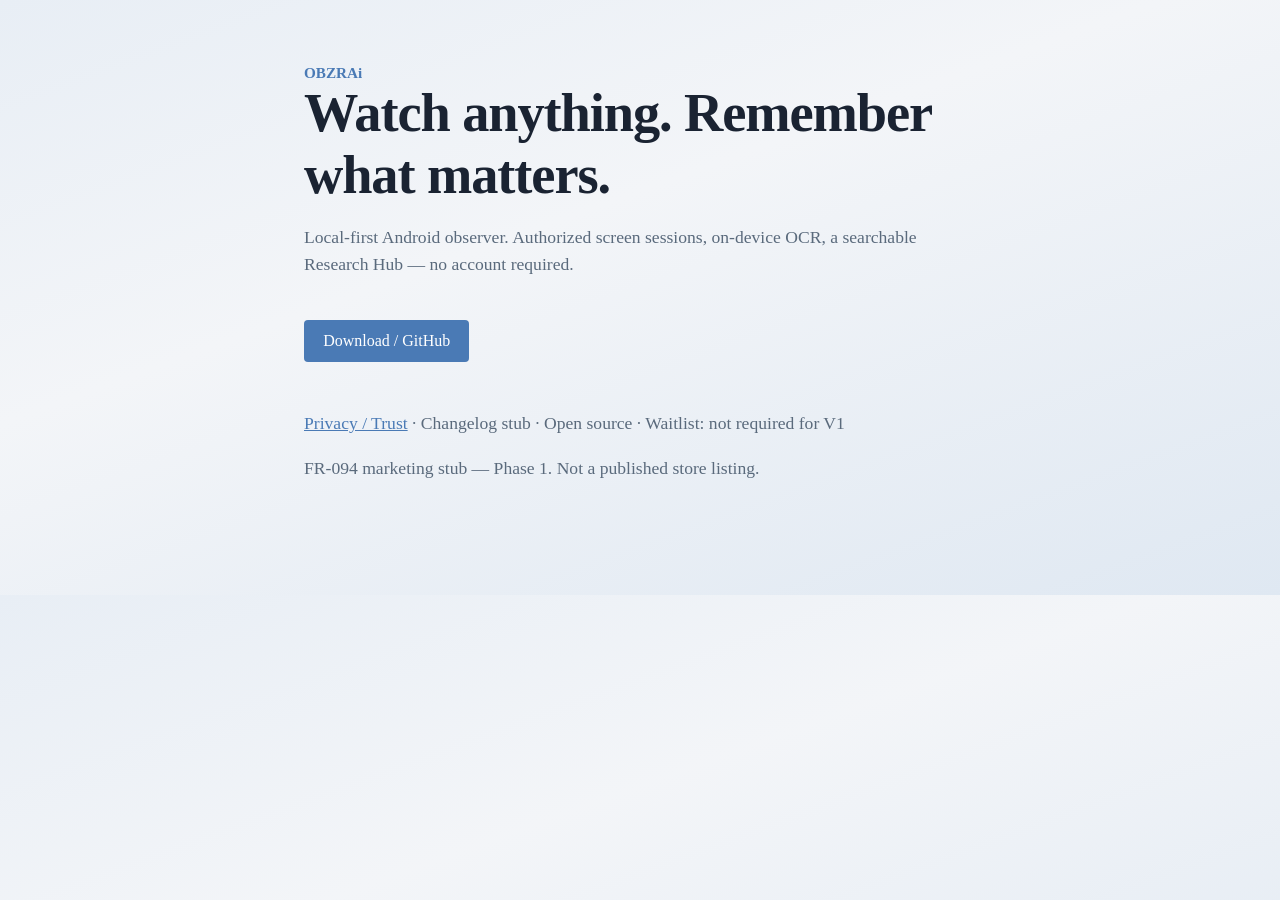
<file: docs/marketing/index.html>
<!DOCTYPE html>
<html lang="en">
<head>
  <meta charset="utf-8" />
  <meta name="viewport" content="width=device-width, initial-scale=1" />
  <title>OBZRAi — Watch anything. Remember what matters.</title>
  <style>
    :root { --bg:#f3f5f8; --ink:#1a2332; --accent:#4a7ab5; --muted:#5a6a7c; }
    body { margin:0; font-family: Georgia, "Times New Roman", serif; background:linear-gradient(160deg,#e8eef5,#f3f5f8 40%,#dfe8f2); color:var(--ink); }
    main { max-width: 42rem; margin: 0 auto; padding: 4rem 1.25rem 6rem; }
    h1 { font-size: clamp(2.4rem, 6vw, 3.4rem); letter-spacing: -0.02em; margin: 0 0 0.5rem; }
    .tag { color: var(--accent); font-weight: 700; font-size: 0.95rem; }
    p { line-height: 1.55; color: var(--muted); font-size: 1.1rem; }
    .cta { display:inline-block; margin-top:1.5rem; padding:0.75rem 1.2rem; background:var(--accent); color:#fff; text-decoration:none; border-radius:4px; }
    footer { margin-top: 3rem; font-size: 0.9rem; color: var(--muted); }
    a { color: var(--accent); }
  </style>
</head>
<body>
  <main>
    <div class="tag">OBZRAi</div>
    <h1>Watch anything. Remember what matters.</h1>
    <p>Local-first Android observer. Authorized screen sessions, on-device OCR, a searchable Research Hub — no account required.</p>
    <a class="cta" href="https://github.com/basantsd/OBZRai">Download / GitHub</a>
    <footer>
      <p><a href="privacy.html">Privacy / Trust</a> · Changelog stub · Open source · Waitlist: not required for V1</p>
      <p>FR-094 marketing stub — Phase 1. Not a published store listing.</p>
    </footer>
  </main>
</body>
</html>
</file>
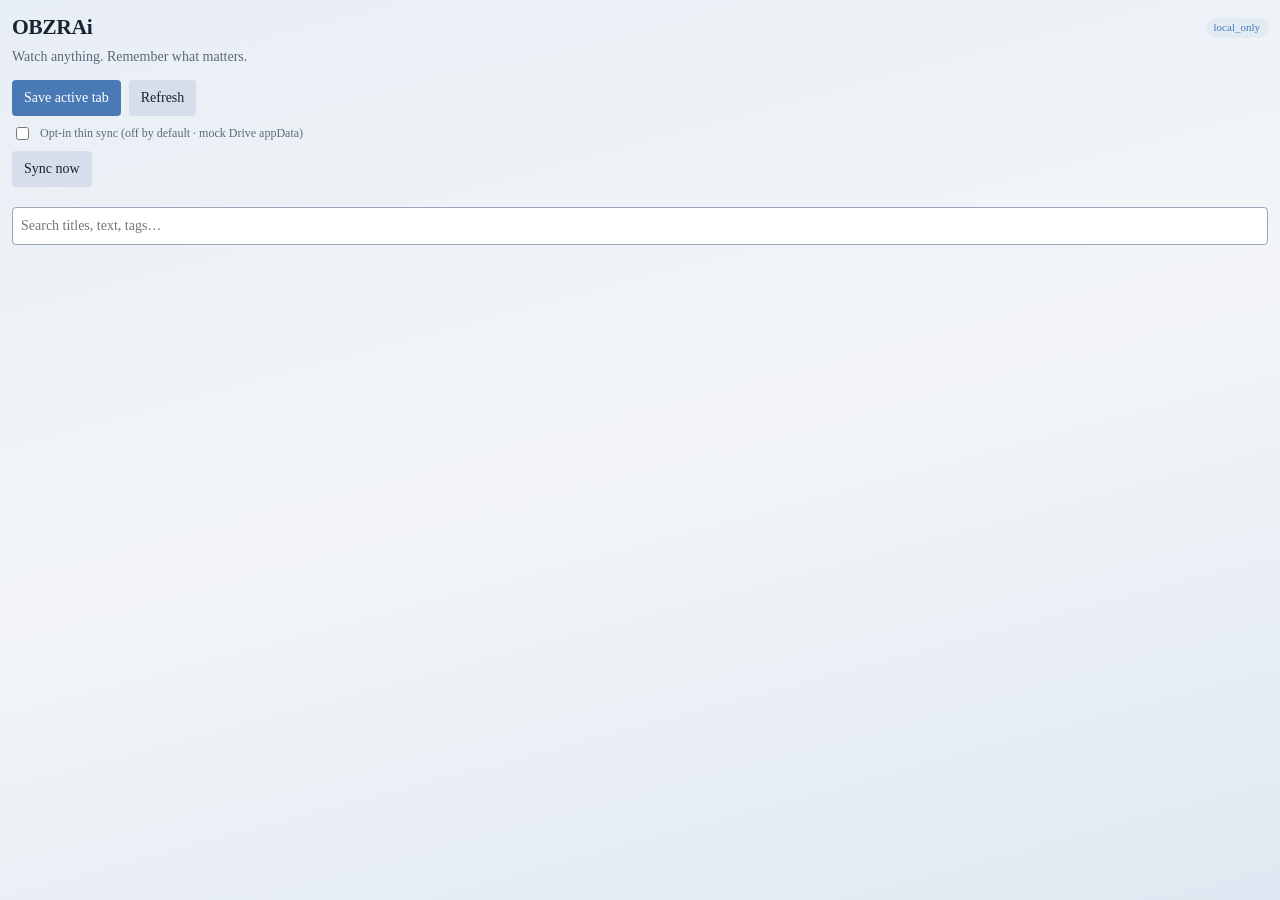
<file: extension/sidepanel/index.html>
<!DOCTYPE html>
<html lang="en">
<head>
  <meta charset="utf-8" />
  <meta name="viewport" content="width=device-width, initial-scale=1" />
  <title>OBZRAi Hub</title>
  <link rel="stylesheet" href="sidepanel.css" />
</head>
<body>
  <header>
    <div class="brand">OBZRAi</div>
    <div id="continuity" class="chip">local_only</div>
  </header>
  <p class="promise">Watch anything. Remember what matters.</p>
  <div class="actions">
    <button id="btn-save" type="button">Save active tab</button>
    <button id="btn-refresh" type="button" class="secondary">Refresh</button>
  </div>
  <label class="sync-row">
    <input id="sync-optin" type="checkbox" />
    Opt-in thin sync (off by default · mock Drive appData)
  </label>
  <button id="btn-sync" type="button" class="secondary">Sync now</button>
  <p id="sync-msg" class="muted"></p>
  <input id="search" type="search" placeholder="Search titles, text, tags…" />
  <ul id="list"></ul>
  <p class="muted empty-hint" id="empty">Nothing saved yet. Save this page.</p>
  <script type="module" src="sidepanel.js"></script>
</body>
</html>
</file>
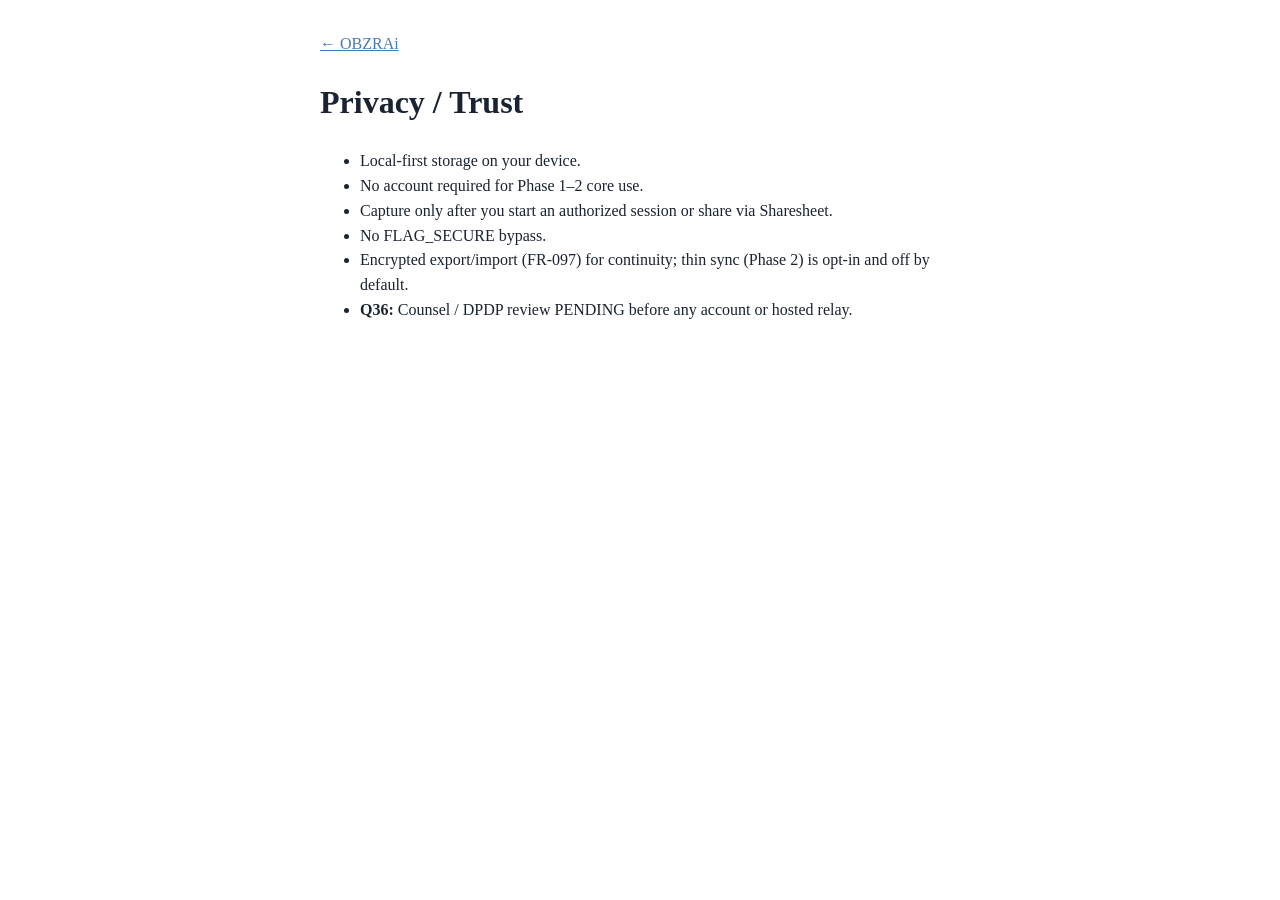
<file: docs/marketing/privacy.html>
<!DOCTYPE html>
<html lang="en">
<head>
  <meta charset="utf-8" />
  <meta name="viewport" content="width=device-width, initial-scale=1" />
  <title>OBZRAi — Privacy / Trust</title>
  <style>
    body { font-family: Georgia, serif; max-width: 40rem; margin: 2rem auto; padding: 0 1rem; color:#1a2332; line-height:1.55; }
    a { color:#4a7ab5; }
  </style>
</head>
<body>
  <p><a href="index.html">← OBZRAi</a></p>
  <h1>Privacy / Trust</h1>
  <ul>
    <li>Local-first storage on your device.</li>
    <li>No account required for Phase 1–2 core use.</li>
    <li>Capture only after you start an authorized session or share via Sharesheet.</li>
    <li>No FLAG_SECURE bypass.</li>
    <li>Encrypted export/import (FR-097) for continuity; thin sync (Phase 2) is opt-in and off by default.</li>
    <li><strong>Q36:</strong> Counsel / DPDP review PENDING before any account or hosted relay.</li>
  </ul>
</body>
</html>
</file>
<file: extension/sidepanel/sidepanel.css>
:root {
  --bg: #f3f5f8;
  --ink: #1a2332;
  --accent: #4a7ab5;
  --muted: #5a6a7c;
  --chip: #6fae7c;
}
* { box-sizing: border-box; }
body {
  margin: 0;
  padding: 12px;
  font: 14px/1.45 Georgia, "Times New Roman", serif;
  background: linear-gradient(165deg, #e8eef5, #f3f5f8 50%, #dfe8f2);
  color: var(--ink);
  min-height: 100vh;
}
header { display: flex; align-items: center; justify-content: space-between; }
.brand { font-size: 1.35rem; font-weight: 700; letter-spacing: -0.02em; }
.promise { color: var(--muted); margin: 4px 0 12px; }
.chip {
  font-size: 11px;
  padding: 2px 8px;
  border-radius: 999px;
  background: #e2ebf4;
  color: var(--accent);
}
.chip.synced { background: #e4f0e7; color: var(--chip); }
.actions { display: flex; gap: 8px; margin-bottom: 8px; }
button {
  border: 0;
  background: var(--accent);
  color: #fff;
  padding: 8px 12px;
  border-radius: 4px;
  cursor: pointer;
  font: inherit;
}
button.secondary { background: #d5deea; color: var(--ink); }
.sync-row { display: flex; gap: 8px; align-items: center; margin: 8px 0; font-size: 12px; color: var(--muted); }
#search {
  width: 100%;
  margin: 8px 0 12px;
  padding: 8px;
  border: 1px solid #9aa7b8;
  border-radius: 4px;
  font: inherit;
}
#list { list-style: none; padding: 0; margin: 0; }
#list li {
  padding: 10px 0;
  border-bottom: 1px solid #d5deea;
}
#list .title { font-weight: 700; }
#list .meta { font-size: 12px; color: var(--muted); }
.muted { color: var(--muted); font-size: 12px; }
.empty-hint { display: none; }
.empty-hint.show { display: block; }
.blocked { color: #b85c5c; }
</file>
